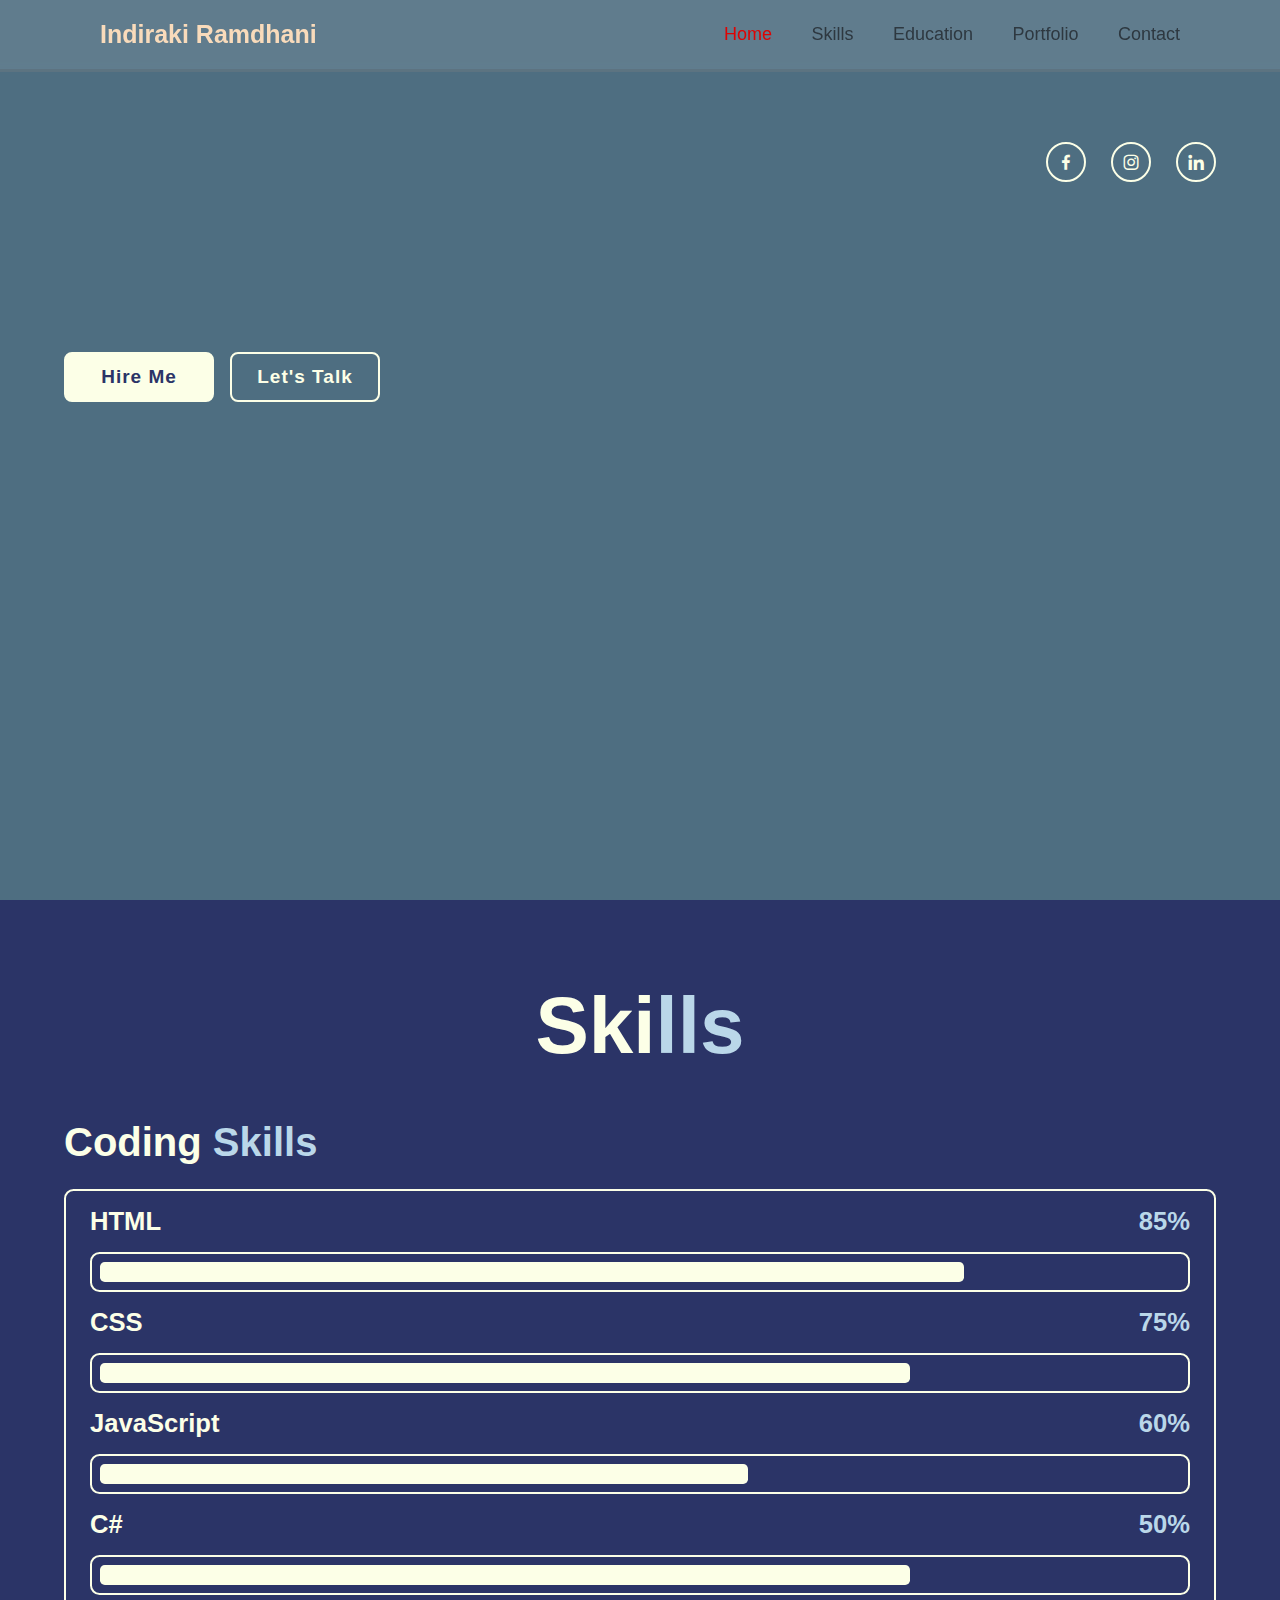
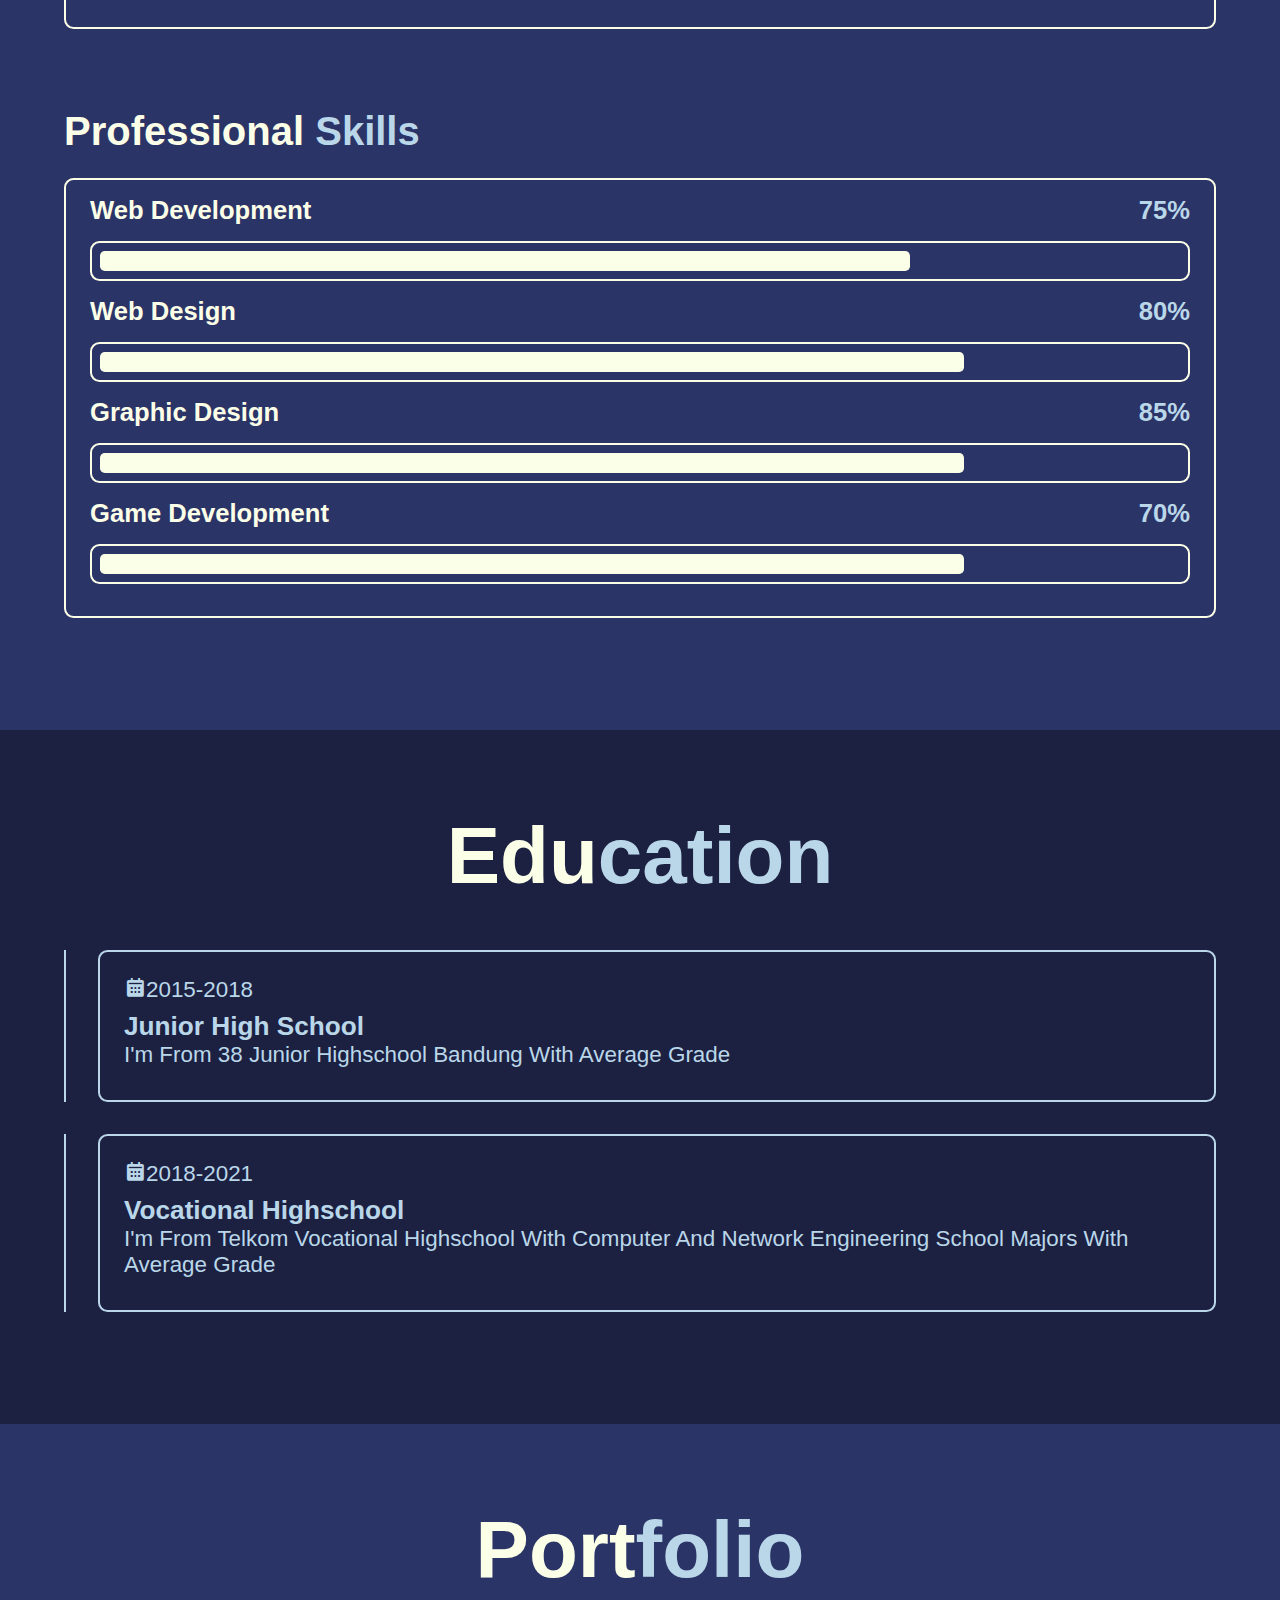
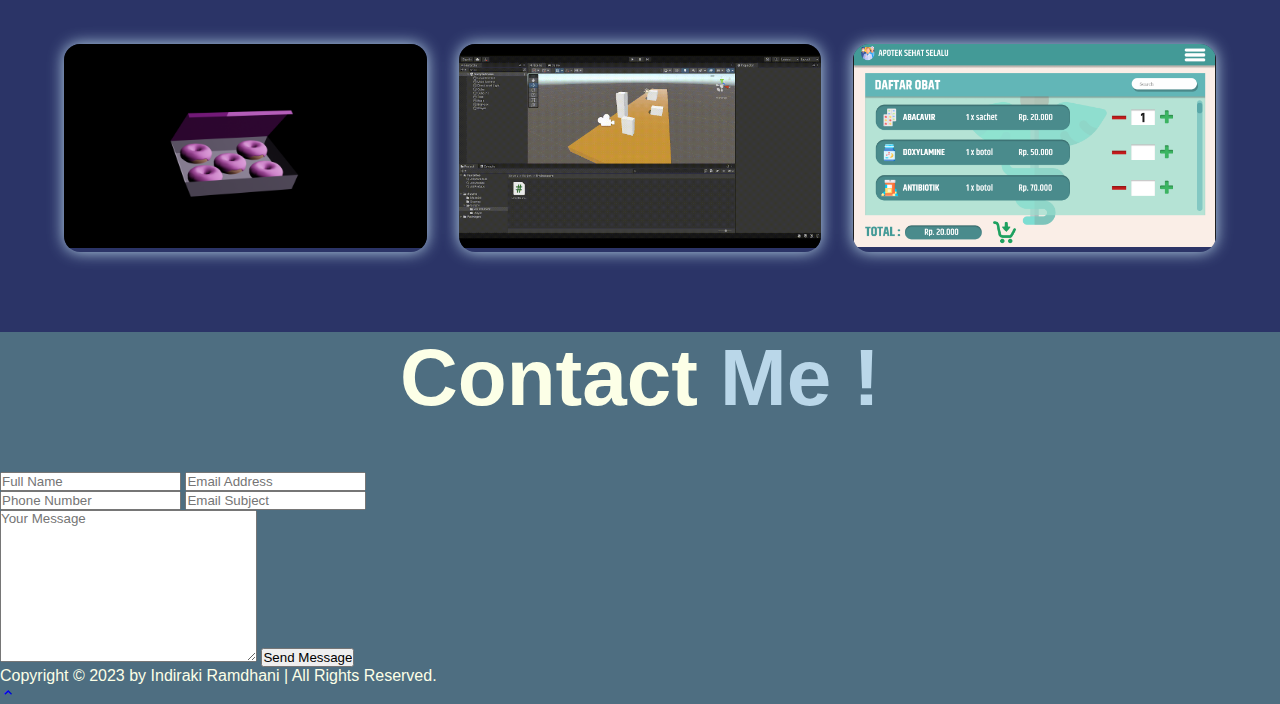
<file: Untitled-1.html>
<!DOCTYPE html>
<html lang="en">
<head>
    <meta charset="UTF-8">
    <meta http-equiv="X-UA-Compatible" content="IE=edge">
    <meta name="viewport" content="width=device-width, initial-scale=1.0">
    <link rel="stylesheet" href="CSS.css">
    <link href='https://unpkg.com/boxicons@2.1.4/css/boxicons.min.css' rel='stylesheet'>
    <title>Curiculum Vitae</title>
</head>
<body>
    <header class="header">
        <a href="#" class="logo">Indiraki Ramdhani</a>

        <nav class="navbar">
            <a href="#" class="active">Home</a>
            <a href="#skills">Skills</a>
            <a href="#education">Education</a>
            <a href="#portofolio">Portfolio</a>
            <a href="#contact">Contact</a>
        </nav>
    </header>

    <section class="home">
        <div class="home-content">
            <h1>Hi, I'm Indiraki Ramdhani</h1>
            <h3>Student Nurtanio University</h3>
            <p>I'm a student from Nurtanio Bandung University class of 2021. My major is Informatics and I'm studying Game Development and UI/UX designer. </p>

            <div class="btn-box">
                <a href="https://www.linkedin.com/in/indiraki-ramdhani-4500b0200/">Hire Me</a>
                <a href="https://www.linkedin.com/in/indiraki-ramdhani-4500b0200/">Let's Talk</a>
            </div>
        </div>

        <div class="home-sci">
            <a href="https://www.facebook.com/indiraki.ramdhani.9"><i class='bx bxl-facebook'></i></a>
            <a href="https://www.instagram.com/sqlmonela/?hl=id"><i class='bx bxl-instagram' ></i></a>
            <a href="https://www.linkedin.com/in/indiraki-ramdhani-4500b0200/"><i class='bx bxl-linkedin' ></i></a>
        </div>
    </section>
    <section class="skills" id="skills">
        <h2 class="heading">Ski<span>lls</span></h2>
            <div class="skills-row">
                <div class="skills-column">
                    <h3 class="tittle">Coding <span>Skills</span></h3>

                <div class="skills-box">
                    <div class="skills-content">
                        <div class="progress">
                            <h3>HTML <span>85%</span></h3>
                            <div class="bar"><span></span></div>
                        </div>
                        <div class="progress">
                            <h3>CSS <span>75%</span></h3>
                            <div class="bar"><span></span></div>
                        </div>
                        <div class="progress">
                            <h3>JavaScript <span>60%</span></h3>
                            <div class="bar"><span></span></div>
                        </div>
                        <div class="progress">
                            <h3>C# <span>50%</span></h3>
                            <div class="bar"><span></span></div>
                        </div>
                    </div>
                </div>
                </div>
                
                <div class="skills-column">
                    <h3 class="tittle">Professional <span>Skills</span></h3>

                <div class="skills-box">
                    <div class="skills-content">
                        <div class="progress">
                            <h3>Web Development <span>75%</span></h3>
                            <div class="bar"><span></span></div>
                        </div>
                        <div class="progress">
                            <h3>Web Design <span>80%</span></h3>
                            <div class="bar"><span></span></div>
                        </div>
                        <div class="progress">
                            <h3>Graphic Design <span>85%</span></h3>
                            <div class="bar"><span></span></div>
                        </div>
                        <div class="progress">
                            <h3>Game Development <span>70%</span></h3>
                            <div class="bar"><span></span></div>
                        </div>
                    </div>
                </div>
                </div>
            </div>
    </section>

    <section class="education" id="education">
        <h2 class="heading">Edu<span>cation</span></h2>

            <div class="education-row">
                <div class="education-column">
                    
                    <div class="education-box">
                        <div class="education-content">
                            <div class="content">
                                <div class="year">
                                    <div class="year"><i class='bx bxs-calendar' ></i>2015-2018</div>
                                    <h3>Junior High School</h3>
                                    <p>I'm From 38 Junior Highschool Bandung With Average Grade</p>
                                    </div>
                                </div>
                            </div>
                        <div class="education-content">
                            <div class="content">
                                <div class="year">
                                    <div class="year"><i class='bx bxs-calendar' ></i>2018-2021</div>
                                    <h3>Vocational Highschool</h3>
                                    <p>I'm From Telkom Vocational Highschool With Computer And Network Engineering School Majors With Average Grade</p>
                                    </div>
                                </div>
                            </div>
                            </div>
                    </div>
                </div>
            </div>
    </section>

    <section class="portofolio" id="portofolio">
        <h2 class="heading">Port<span>folio</span></h2>

            <div class="portofolio-container">
                <div class="portofolio-box">
                    <img src="images/Donot.png" alt="">
                    <div class="portofolio-layer">
                        <h4>3D Design</h4>
                        <p>Making Donut Using Blender Software And This Is My Personal Project</p>
                    </div>
                </div>
                <div class="portofolio-box">
                    <img src="images/Endless Run Unity.gif" alt="">
                    <div class="portofolio-layer">
                        <h4>Game Development</h4>
                        <p>Making Endless Running Game Using Unity And The Program Code Using Visual Studio</p>
                    </div>
                </div>
                <div class="portofolio-box">
                    <img src="images/Daftar_Obat.png" alt="">
                    <div class="portofolio-layer">
                        <h4>UI/UX</h4>
                        <p>Making UI/UX Design For Application Using Figma</p>
                    </div>
                </div>
                </div>
    </section>

    <section class="contact" id="contact">
        <h2 class="heading">Contact <span>Me !</span></h2>

        <form action="#">
            <div class="input-box">
                <input type="text" placeholder="Full Name">
                <input type="email" placeholder="Email Address">
            </div>
            <div class="input-box">
                <input type="number" placeholder="Phone Number">
                <input type="text" placeholder="Email Subject">
            </div>
            <textarea name="" id="" cols="30" rows="10" placeholder="Your Message"></textarea>
            <input type="submit" value="Send Message" class="btn">
        </form>
    </section>
    
    <footer class="footer">
        <div class="footer-text">
            <p>Copyright &copy; 2023 by Indiraki Ramdhani | All Rights Reserved.</p>
        </div>

        <div class="footer-iconTop">
            <a href="#"><i class='bx bx-chevron-up' ></i></a>
        </div>
    </footer>

</body>
</html>
</file>
<file: CSS.css>
/* Final Responsive CSS for Home, Skills, Education, Portfolio */

/* Global Styles */
* {
    margin: 0;
    padding: 0;
    box-sizing: border-box;
    scroll-behavior: smooth;
    font-family: Arial, Helvetica, sans-serif;
}

body {
    min-height: 100vh;
    background-color: #4E6E81;
    color: #FCFFE7;
}

/* Header */
.header {
    position: fixed;
    top: 0;
    left: 0;
    width: 100%;
    padding: 20px 100px;
    background: rgba(255, 255, 255, .1);
    display: flex;
    justify-content: space-between;
    align-items: center;
    backdrop-filter: blur(5px);
    border-bottom: 3px solid rgba(80, 80, 80, .2);
    z-index: 10;
}

.logo {
    color: #F9DBBB;
    font-size: 25px;
    text-decoration: none;
    font-weight: 600;
    cursor: default;
}

.navbar a {
    color: #2E3840;
    font-size: 18px;
    text-decoration: none;
    margin-left: 35px;
    transition: .4s;
}

.navbar a:hover,
.navbar a.active {
    color: #df0303;
}

/* Home */
.home {
    display: flex;
    align-items: flex-start;
    justify-content: space-between;
    gap: 2rem;
    padding: 7rem 5% 4rem;
    min-height: 100vh;
    flex-wrap: wrap;
}

.home-content {
    margin-top: 2rem;
    flex: 1 1 400px;
}

.home-content h1 {
    font-size: 56px;
    font-weight: 700;
    line-height: 1.2;
}

.home-content h3 {
    font-size: 40px;
    font-weight: 700;
    color: #BAD7E9;
}

.home-content p {
    font-size: 16px;
    margin: 20px 0 40px;
}

.btn-box {
    display: flex;
    gap: 1rem;
    margin-bottom: 1.5rem;
}

.btn-box a {
    display: inline-flex;
    justify-content: center;
    align-items: center;
    width: 150px;
    height: 50px;
    background: #FCFFE7;
    border: 2px solid #FCFFE7;
    border-radius: 8px;
    font-size: 19px;
    color: #2B3467;
    text-decoration: none;
    font-weight: 600;
    letter-spacing: 1px;
    transition: .5s;
    position: relative;
    overflow: hidden;
    z-index: 1;
}

.btn-box a:hover {
    color: #FCFFE7;
}

.btn-box a:nth-child(2) {
    background: transparent;
    color: #FCFFE7;
}

.btn-box a::before {
    content: '';
    position: absolute;
    top: 0;
    left: 0;
    width: 0;
    height: 100%;
    background: #2B3467;
    z-index: -1;
    transition: .5s;
}

.btn-box a:hover::before {
    width: 100%;
}

.home-img {
    flex: 1 1 300px; /* sudah bagus */
    display: flex;
    justify-content: center;
    align-items: center;
}

.home-img img {
    width: 100%;
    max-width: 450px; /* BESARKAN ukuran maksimum */
    height: auto;
    border-radius: 1rem;
    object-fit: cover;
}

.home-sci {
    margin-top: 30px;
    width: 170px;
    display: flex;
    justify-content: space-between;
    position: relative; /* atau hapus saja jika tidak perlu absolute */
}

.home-sci a {
    display: inline-flex;
    justify-content: center;
    align-items: center;
    width: 40px;
    height: 40px;
    background: transparent;
    border: 2px solid #FCFFE7;
    border-radius: 50%;
    font-size: 20px;
    color: #FCFFE7;
    text-decoration: none;
    transition: .5s;
    position: relative;
    z-index: 1;
    overflow: hidden;
}

.home-sci a:hover {
    color: #2B3467;
}

.home-sci a::before {
    content: '';
    position: absolute;
    top: 0;
    left: 0;
    width: 0;
    height: 100%;
    background: #FCFFE7;
    z-index: -1;
    transition: .5s;
}

.home-sci a:hover::before {
    width: 100%;
}

.heading {
    font-size: 5rem;
    margin-bottom: 3rem;
    text-align: center;
}

span {
    color: #BAD7E9;
}

/* Skills */
.skills {
    background: #2B3467;
    padding: 5rem 5% 7rem;
}

.skills .skills-row {
    display: flex;
    flex-wrap: wrap;
    gap: 5rem;
}

.skills-column {
    flex: 1 1 40rem;
}

.skills-column .tittle {
    font-size: 2.5rem;
    margin-bottom: 1.5rem;
}

.skills-box .skills-content {
    border: 2px solid #FCFFE7;
    border-radius: .6rem;
    padding: 1rem 1.5rem;
    position: relative;
    overflow: hidden;
}

.skills-box .skills-content::before {
    content: '';
    position: absolute;
    top: 0;
    left: 0;
    height: 100%;
    width: 0;
    background: #1c2142;
    z-index: -1;
    transition: .5s;
}

.skills-box .skills-content:hover::before {
    width: 100%;
}

.skills-content .progress h3 {
    font-size: 1.6rem;
    display: flex;
    justify-content: space-between;
}

.skills-content .progress .bar {
    height: 2.5rem;
    border: 2px solid #FCFFE7;
    border-radius: .6rem;
    margin: 1rem 0;
    padding: .5rem;
}

.skills-content .progress .bar span {
    display: block;
    height: 100%;
    border-radius: .3rem;
    background: #FCFFE7;
}

.skills-column:nth-child(1) .skills-content .progress:nth-child(1) .bar span {
    width: 85%;
}

.skills-column:nth-child(1) .skills-content .progress:nth-child(2) .bar span {
    width: 75%;
}

.skills-column:nth-child(1) .skills-content .progress:nth-child(3) .bar span {
    width: 70%;
}

.skills-column:nth-child(1) .skills-content .progress:nth-child(4) .bar span {
    width: 75%;
}

.skills-column:nth-child(2) .skills-content .progress:nth-child(1) .bar span {
    width: 75%;
}

.skills-column:nth-child(2) .skills-content .progress:nth-child(2) .bar span {
    width: 80%;
}

.skills-column:nth-child(2) .skills-content .progress:nth-child(3) .bar span {
    width: 75%;
}

.skills-column:nth-child(2) .skills-content .progress:nth-child(4) .bar span {
    width: 80%;
}

/* Education */
.education {
    background: #1c2142;
    padding: 5rem 5%;
}

.education .education-row {
    display: flex;
    flex-wrap: wrap;
    gap: 5rem;
}

.education-column {
    flex: 1 1 40rem;
}

.education-box .education-content {
    position: relative;
    border-left: 2px solid #BAD7E9;
    padding-left: 2rem;
    margin-bottom: 2rem;
}

.education-content .content {
    border: 2px solid #BAD7E9;
    border-radius: .6rem;
    padding: 1.5rem;
    background: transparent;
    position: relative;
    overflow: hidden;
    z-index: 1;
}

.education-content .content::before {
    content: '';
    position: absolute;
    top: 0;
    left: 0;
    width: 0;
    height: 100%;
    background: #2B3467;
    z-index: -1;
    transition: .5s;
}

.education-content .content:hover::before {
    width: 100%;
}

.education-content .year {
    font-size: 1.4rem;
    color: #BAD7E9;
    margin-bottom: .5rem;
}

/* Portfolio */
.portofolio {
    background: #2B3467;
    padding: 5rem 5%;
}

.portofolio-container {
    display: grid;
    grid-template-columns: repeat(auto-fit, minmax(280px, 1fr));
    gap: 2rem;
}

.portofolio-box {
    position: relative;
    border-radius: 1rem;
    overflow: hidden;
    box-shadow: 0 0 1rem #BAD7E9;
}

.portofolio-box video {
    width: 100%;
    height: auto;
    object-fit: cover;
    border-radius: inherit;
    display: block;
}

.portofolio-box img {
    width: 100%;
    transition: .5s ease;
}

.portofolio-box:hover img {
    transform: scale(1.1);
}

.portofolio-layer {
    position: absolute;
    bottom: 0;
    left: 0;
    width: 100%;
    height: 100%;
    background: linear-gradient(rgba(0, 0, 0, .1), #1c2142);
    display: flex;
    justify-content: center;
    align-items: center;
    flex-direction: column;
    text-align: center;
    padding: 1rem;
    transform: translateY(100%);
    transition: .5s ease;
}

.portofolio-box:hover .portofolio-layer {
    transform: translateY(0);
}

.portofolio-layer h4 {
    font-size: 1.8rem;
    color: #FCFFE7;
}

.portofolio-layer p {
    font-size: 1rem;
    color: #FCFFE7;
}

.menu-icon {
    display: none;
    font-size: 28px;
    color: #FCFFE7;
    cursor: pointer;
}

/* Responsive */
@media (max-width: 768px) {
    .header {
        padding: 15px 20px;
        flex-direction: column;
        align-items: flex-start;
    }

     .menu-icon {
        display: block;
    }
    
    .navbar {
        display: none;
        flex-direction: column;
        width: 100%;
        background: rgba(255, 255, 255, 0.05);
        padding: 1rem;
        margin-top: 1rem;
        border-radius: 8px;
    }

    .navbar.active {
        display: flex;
    }

    .navbar a {
        margin: 0.5rem 0;
    }

    .home {
        flex-direction: column;
        text-align: center;
        padding: 6.5rem 1.5rem 3rem;
    }

    .btn-box {
        flex-direction: column;
        width: 100%;
    }

    .btn-box a {
        width: 100%;
    }

    .home-img {
        margin-top: 2rem;
    }

    .home-img img {
    width: 100%;
    max-width: 450px;
    height: auto;
    border-radius: 1rem;
    object-fit: cover;
    }

    .home-sci {
        justify-content: center;
        margin-top: 1.5rem;
    }

    .skills .skills-row,
    .education .education-row {
        flex-direction: column;
    }

    .portofolio-container {
        grid-template-columns: 1fr;
    }
}

@keyframes fadeSlide {
    0% {
        opacity: 0;
        transform: translateX(100%);
    }
    100% {
        opacity: 1;
        transform: translateX(0);
    }
}

.home-content h1,
.home-content h3,
.home-content p {
    animation: fadeSlide 1s ease forwards;
    opacity: 0;
}

.home-content h1 {
    animation-delay: 0.5s;
}

.home-content h3 {
    animation-delay: 1s;
}

.home-content p {
    animation-delay: 1.5s;
}
/* Final Responsive CSS for Home, Skills, Education, Portfolio */

/* Global Styles */
* {
    margin: 0;
    padding: 0;
    box-sizing: border-box;
    scroll-behavior: smooth;
    font-family: Arial, Helvetica, sans-serif;
}

body {
    min-height: 100vh;
    background-color: #4E6E81;
    color: #FCFFE7;
}

/* Header */
.header {
    position: fixed;
    top: 0;
    left: 0;
    width: 100%;
    padding: 20px 100px;
    background: rgba(255, 255, 255, .1);
    display: flex;
    justify-content: space-between;
    align-items: center;
    backdrop-filter: blur(5px);
    border-bottom: 3px solid rgba(80, 80, 80, .2);
    z-index: 10;
}

.logo {
    color: #F9DBBB;
    font-size: 25px;
    text-decoration: none;
    font-weight: 600;
    cursor: default;
}

.navbar a {
    color: #2E3840;
    font-size: 18px;
    text-decoration: none;
    margin-left: 35px;
    transition: .4s;
}

.navbar a:hover,
.navbar a.active {
    color: #df0303;
}

/* Home */
.home {
    display: flex;
    align-items: flex-start;
    justify-content: space-between;
    gap: 2rem;
    padding: 7rem 5% 4rem;
    min-height: 100vh;
    flex-wrap: wrap;
}

.home-content {
    margin-top: 2rem;
    flex: 1 1 400px;
}

.home-content h1 {
    font-size: 56px;
    font-weight: 700;
    line-height: 1.2;
}

.home-content h3 {
    font-size: 40px;
    font-weight: 700;
    color: #BAD7E9;
}

.home-content p {
    font-size: 16px;
    margin: 20px 0 40px;
}

.btn-box {
    display: flex;
    gap: 1rem;
    margin-bottom: 1.5rem;
}

.btn-box a {
    display: inline-flex;
    justify-content: center;
    align-items: center;
    width: 150px;
    height: 50px;
    background: #FCFFE7;
    border: 2px solid #FCFFE7;
    border-radius: 8px;
    font-size: 19px;
    color: #2B3467;
    text-decoration: none;
    font-weight: 600;
    letter-spacing: 1px;
    transition: .5s;
    position: relative;
    overflow: hidden;
    z-index: 1;
}

.btn-box a:hover {
    color: #FCFFE7;
}

.btn-box a:nth-child(2) {
    background: transparent;
    color: #FCFFE7;
}

.btn-box a::before {
    content: '';
    position: absolute;
    top: 0;
    left: 0;
    width: 0;
    height: 100%;
    background: #2B3467;
    z-index: -1;
    transition: .5s;
}

.btn-box a:hover::before {
    width: 100%;
}

.home-img {
    flex: 1 1 300px; /* sudah bagus */
    display: flex;
    justify-content: center;
    align-items: center;
}

.home-img img {
    width: 100%;
    max-width: 450px; /* BESARKAN ukuran maksimum */
    height: auto;
    border-radius: 1rem;
    object-fit: cover;
}

.home-sci {
    margin-top: 30px;
    width: 170px;
    display: flex;
    justify-content: space-between;
    position: relative; /* atau hapus saja jika tidak perlu absolute */
}

.home-sci a {
    display: inline-flex;
    justify-content: center;
    align-items: center;
    width: 40px;
    height: 40px;
    background: transparent;
    border: 2px solid #FCFFE7;
    border-radius: 50%;
    font-size: 20px;
    color: #FCFFE7;
    text-decoration: none;
    transition: .5s;
    position: relative;
    z-index: 1;
    overflow: hidden;
}

.home-sci a:hover {
    color: #2B3467;
}

.home-sci a::before {
    content: '';
    position: absolute;
    top: 0;
    left: 0;
    width: 0;
    height: 100%;
    background: #FCFFE7;
    z-index: -1;
    transition: .5s;
}

.home-sci a:hover::before {
    width: 100%;
}

.heading {
    font-size: 5rem;
    margin-bottom: 3rem;
    text-align: center;
}

span {
    color: #BAD7E9;
}

/* Skills */
.skills {
    background: #2B3467;
    padding: 5rem 5% 7rem;
}

.skills .skills-row {
    display: flex;
    flex-wrap: wrap;
    gap: 5rem;
}

.skills-column {
    flex: 1 1 40rem;
}

.skills-column .tittle {
    font-size: 2.5rem;
    margin-bottom: 1.5rem;
}

.skills-box .skills-content {
    border: 2px solid #FCFFE7;
    border-radius: .6rem;
    padding: 1rem 1.5rem;
    position: relative;
    overflow: hidden;
}

.skills-box .skills-content::before {
    content: '';
    position: absolute;
    top: 0;
    left: 0;
    height: 100%;
    width: 0;
    background: #1c2142;
    z-index: -1;
    transition: .5s;
}

.skills-box .skills-content:hover::before {
    width: 100%;
}

.skills-content .progress h3 {
    font-size: 1.6rem;
    display: flex;
    justify-content: space-between;
}

.skills-content .progress .bar {
    height: 2.5rem;
    border: 2px solid #FCFFE7;
    border-radius: .6rem;
    margin: 1rem 0;
    padding: .5rem;
}

.skills-content .progress .bar span {
    display: block;
    height: 100%;
    border-radius: .3rem;
    background: #FCFFE7;
}

.skills-column:nth-child(1) .skills-content .progress:nth-child(1) .bar span {
    width: 80%;
}

.skills-column:nth-child(1) .skills-content .progress:nth-child(2) .bar span {
    width: 75%;
}

.skills-column:nth-child(1) .skills-content .progress:nth-child(3) .bar span {
    width: 60%;
}

.skills-column:nth-child(1) .skills-content .progress:nth-child(4) .bar span {
    width: 75%;
}

.skills-column:nth-child(2) .skills-content .progress:nth-child(1) .bar span {
    width: 75%;
}

.skills-column:nth-child(2) .skills-content .progress:nth-child(2) .bar span {
    width: 80%;
}

.skills-column:nth-child(2) .skills-content .progress:nth-child(3) .bar span {
    width: 80%;
}

.skills-column:nth-child(2) .skills-content .progress:nth-child(4) .bar span {
    width: 80%;
}

/* Education */
.education {
    background: #1c2142;
    padding: 5rem 5%;
}

.education .education-row {
    display: flex;
    flex-wrap: wrap;
    gap: 5rem;
}

.education-column {
    flex: 1 1 40rem;
}

.education-box .education-content {
    position: relative;
    border-left: 2px solid #BAD7E9;
    padding-left: 2rem;
    margin-bottom: 2rem;
}

.education-content .content {
    border: 2px solid #BAD7E9;
    border-radius: .6rem;
    padding: 1.5rem;
    background: transparent;
    position: relative;
    overflow: hidden;
    z-index: 1;
}

.education-content .content::before {
    content: '';
    position: absolute;
    top: 0;
    left: 0;
    width: 0;
    height: 100%;
    background: #2B3467;
    z-index: -1;
    transition: .5s;
}

.education-content .content:hover::before {
    width: 100%;
}

.education-content .year {
    font-size: 1.4rem;
    color: #BAD7E9;
    margin-bottom: .5rem;
}

/* Portfolio */
.portofolio {
    background: #2B3467;
    padding: 5rem 5%;
}

.portofolio-container {
    display: grid;
    grid-template-columns: repeat(auto-fit, minmax(280px, 1fr));
    gap: 2rem;
}

.portofolio-box {
    position: relative;
    border-radius: 1rem;
    overflow: hidden;
    box-shadow: 0 0 1rem #BAD7E9;
}

.portofolio-box video {
    width: 100%;
    height: auto;
    object-fit: cover;
    border-radius: inherit;
    display: block;
}

.portofolio-box img {
    width: 100%;
    transition: .5s ease;
}

.portofolio-box:hover img {
    transform: scale(1.1);
}

.portofolio-layer {
    position: absolute;
    bottom: 0;
    left: 0;
    width: 100%;
    height: 100%;
    background: linear-gradient(rgba(0, 0, 0, .1), #1c2142);
    display: flex;
    justify-content: center;
    align-items: center;
    flex-direction: column;
    text-align: center;
    padding: 1rem;
    transform: translateY(100%);
    transition: .5s ease;
}

.portofolio-box:hover .portofolio-layer {
    transform: translateY(0);
}

.portofolio-layer h4 {
    font-size: 1.8rem;
    color: #FCFFE7;
}

.portofolio-layer p {
    font-size: 1rem;
    color: #FCFFE7;
}

.menu-icon {
    display: none;
    font-size: 28px;
    color: #FCFFE7;
    cursor: pointer;
}

/* Responsive */
@media (max-width: 768px) {
    .header {
        padding: 15px 20px;
        flex-direction: column;
        align-items: flex-start;
    }

     .menu-icon {
        display: block;
    }
    
    .navbar {
        display: none;
        flex-direction: column;
        width: 100%;
        background: rgba(255, 255, 255, 0.05);
        padding: 1rem;
        margin-top: 1rem;
        border-radius: 8px;
    }

    .navbar.active {
        display: flex;
    }

    .navbar a {
        margin: 0.5rem 0;
    }

    .home {
        flex-direction: column;
        text-align: center;
        padding: 6.5rem 1.5rem 3rem;
    }

    .btn-box {
        flex-direction: column;
        width: 100%;
    }

    .btn-box a {
        width: 100%;
    }

    .home-img {
        margin-top: 2rem;
    }

    .home-img img {
    width: 100%;
    max-width: 450px;
    height: auto;
    border-radius: 1rem;
    object-fit: cover;
    }

    .home-sci {
        justify-content: center;
        margin-top: 1.5rem;
    }

    .skills .skills-row,
    .education .education-row {
        flex-direction: column;
    }

    .portofolio-container {
        grid-template-columns: 1fr;
    }
}

@keyframes fadeSlide {
    0% {
        opacity: 0;
        transform: translateX(100%);
    }
    100% {
        opacity: 1;
        transform: translateX(0);
    }
}

.home-content h1,
.home-content h3,
.home-content p {
    animation: fadeSlide 1s ease forwards;
    opacity: 0;
}

.home-content h1 {
    animation-delay: 0.5s;
}

.home-content h3 {
    animation-delay: 1s;
}

.home-content p {
    animation-delay: 1.5s;
}
</file>
